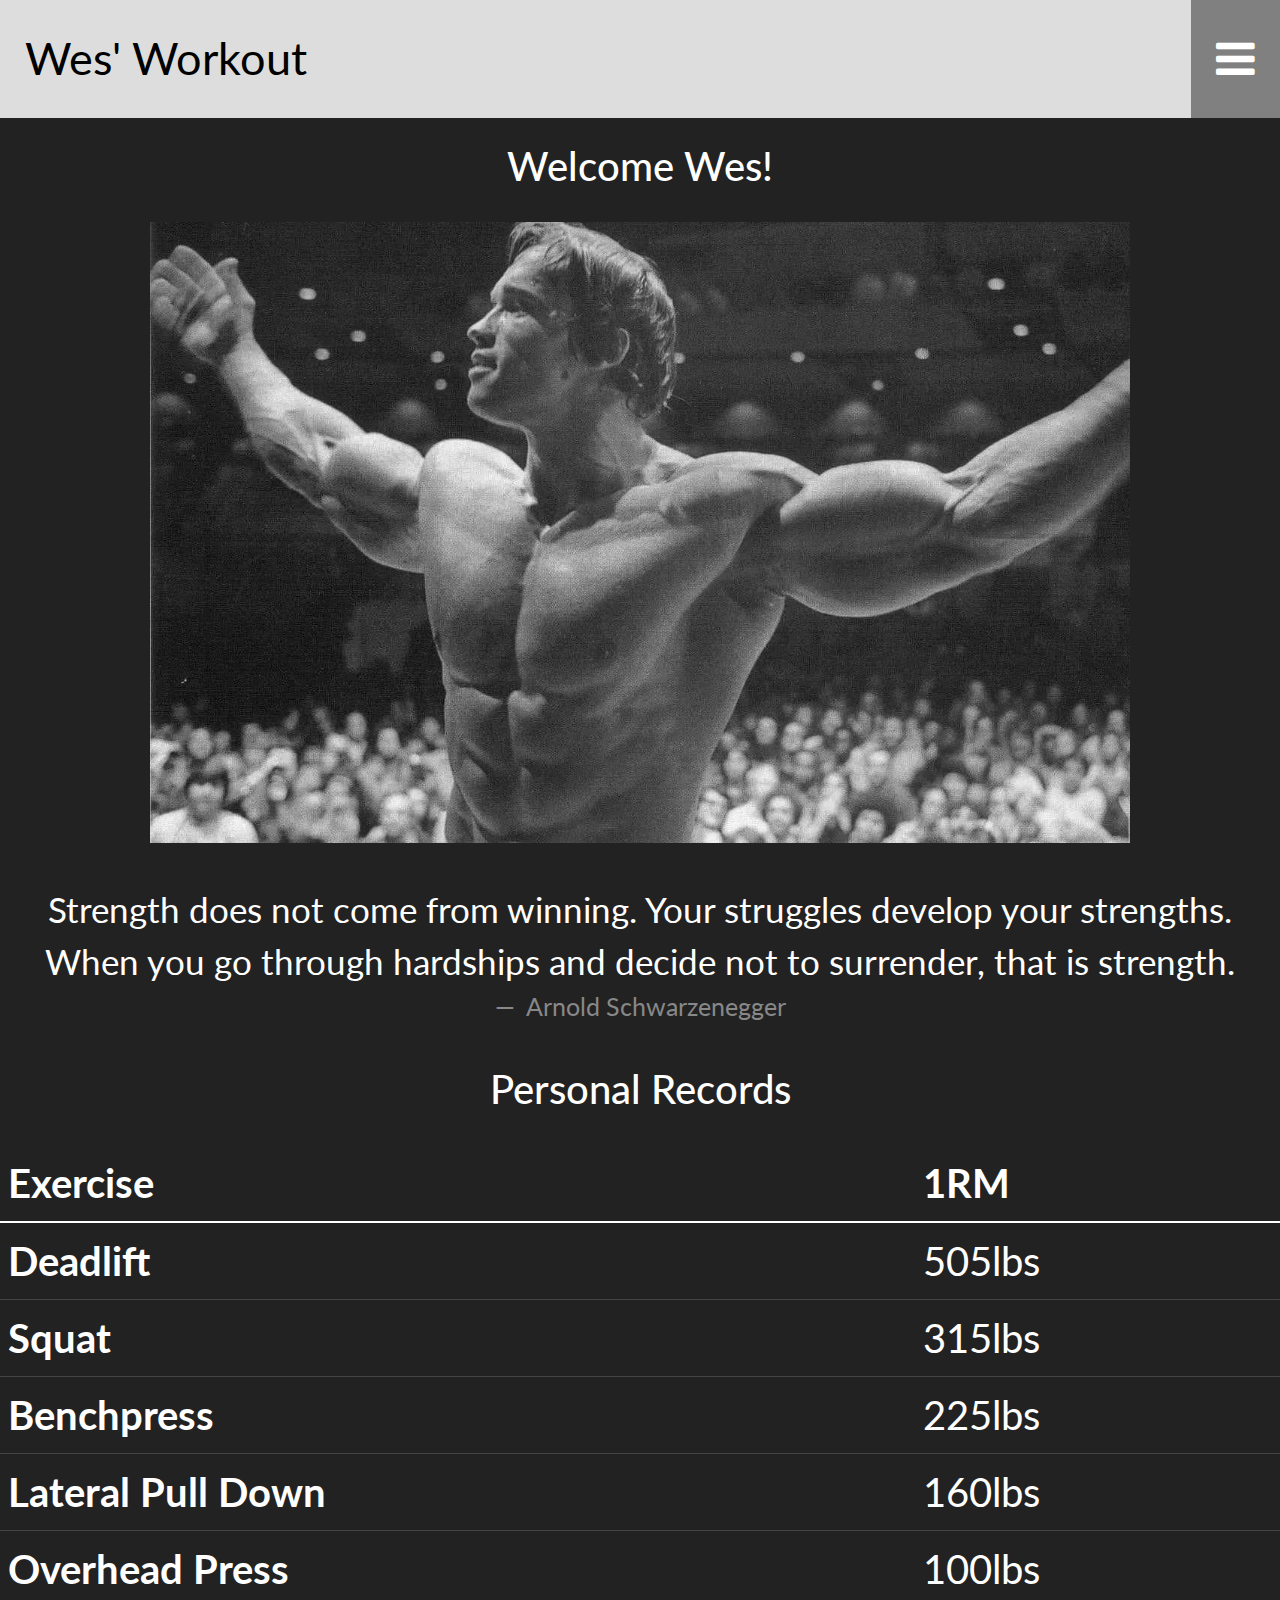
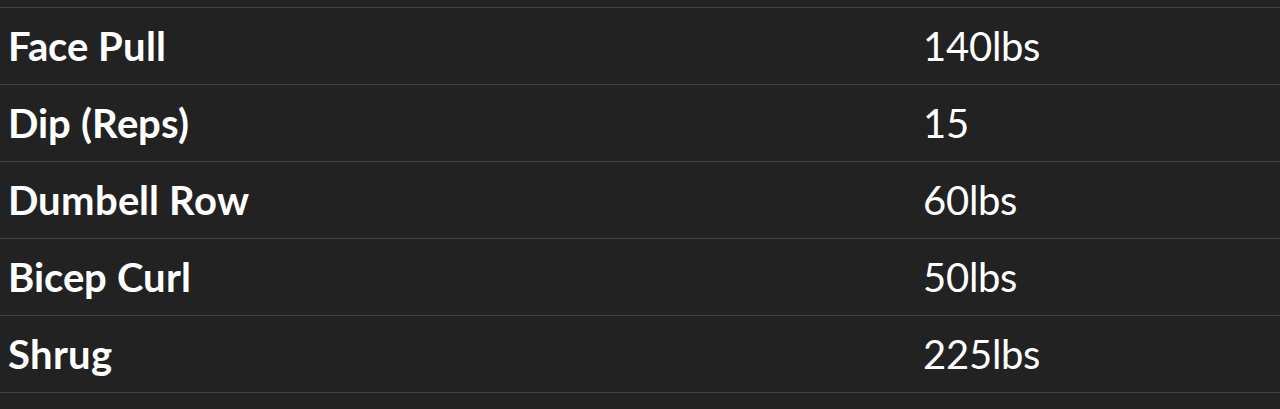
<file: index.html>
<!DOCTYPE html>
<html>
<html lang="en"> 
	<head>
		<!--
		Links CSS Bootstrap page. https://bootswatch.com/darkly/
		Link To Nav Bar Hamburger Button https://www.w3schools.com/howto/howto_js_mobile_navbar.asp
		Style For Nav Bar
		-->
		<link rel="stylesheet" href="darkly.css"> 																																						
		<link rel="stylesheet" href="https://cdnjs.cloudflare.com/ajax/libs/font-awesome/4.7.0/css/font-awesome.min.css">																				
		<script src="workoutJS.js" type="text/javascript"></script>
		<style>																																														
			/* Style the navigation menu */
			.topnav {
			  overflow: hidden;
			  background-color: #333;
			  position: relative;
			}

			/* Hide the links inside the navigation menu (except for logo/home) */
			.topnav #myLinks {
			  display: none;
			}


			/* Style navigation menu links */
			.topnav a {
			  color: white;
			  padding: 25px 25px;
			  text-decoration: none;
			  font-size: 45px;
			  display: block;
			}


			/* Style the hamburger menu */
			.topnav a.icon {
			  background: grey;
			  display: block;
			  position: absolute;
			  right: 0;
			  top: 0;
			}

			/* Add a grey background color on mouse-over */
			.topnav a:hover {
			  background-color: #ddd;
			  color: black;
			}

			
			/* Style the active link (or home/logo) */
			.active {
			  background-color: grey;
			  color: white;
			}

			/* Style PR Table font */ 
			.PRTable {
			font-size: 40px;
			}
			
		</style>
		<!--
		Title
		-->
		<title>
			Wes' Workout
		</title>
	</head>
	<nav>
		<div class="topnav">																																											<!--- Nav Bar Items ---> 
			<a href="index.html" class="active">Wes' Workout</a>
			<!-- 
			Navigation links (hidden by default) 
			-->
		<div id="myLinks">
			<a href="workouts.html">Workouts</a>
			<a href="oneRepMax.html">1RM Calculator</a>
		</div>
			<!-- 
			"Hamburger menu" / "Bar icon" to toggle the navigation links 
			-->
			<a href="javascript:void(0);" class="icon" onclick="myFunction()">
				<i class="fa fa-bars"></i>
			</a>
		</div>
	</nav> 
	<body>
		<!--
		Welcome Text
		-->
		<br>
		<h1 style="text-align: center; font-size: 40px;">Welcome Wes!</h1>
		<br>
		<!--
		Arnold Pic 
		-->
		<p style="text-align: center;"><img src="arnoldCopy.jpg" class="center" style="width:980px; height:621px;"></p>
		<br>
		<!-- 
		Arnold Blockquote
		-->
		<figure>
			<div class="bq1">
			<blockquote class="blockquote">
				<p class="mb-0" style="text-align: center; font-size: 35px;">Strength does not come from winning. Your struggles develop your strengths. When you go through hardships and decide not to surrender, that is strength.</p>
			</blockquote>
			</div>
			<figcaption class="blockquote-footer" style="text-align: center; font-size: 25px;">
				Arnold Schwarzenegger 
			</figcaption>
		</figure>
		<br>
		<!--
		Header for PR Table
		-->
		<h2 style="text-align: center;">Personal Records</h2>
		<br>
		<!--
		PR Table
		-->
		<div class="PRTable">
			<table class="table table-hover">
				<thead>
					<tr>
						<th scope="col">Exercise</th>
						<th scope="col">1RM</th>
					</tr>
				</thead>
				<tbody>
					<tr>
						<th scope="row">Deadlift</th>
						<td>505lbs</td>
					</tr>
					<tr>
						<th scope="row">Squat</th>
						<td>315lbs</td>
					</tr>
					<tr>
						<th scope="row">Benchpress</th>
						<td>225lbs</td>
					</tr>
					<tr>
						<th scope="row">Lateral Pull Down</th>
						<td>160lbs</td>
					</tr>
					<tr>
						<th scope="row">Overhead Press</th>
						<td>100lbs</td>
					</tr>
					<tr>
						<th scope="row">Face Pull</th>
						<td>140lbs</td>
					</tr>
					<tr>
						<th scope="row">Dip (Reps)</th>
						<td>15</td>
					</tr>
					<tr>
						<th scope="row">Dumbell Row</th>
						<td>60lbs</td>
					</tr>
					<tr>
						<th scope="row">Bicep Curl</th>
						<td>50lbs</td>
					</tr>
					<tr>
						<th scope="row">Shrug</th>
						<td>225lbs</td>
					</tr>
				</tbody>
			</table>
		</div>
	</body>
</html>
</file>
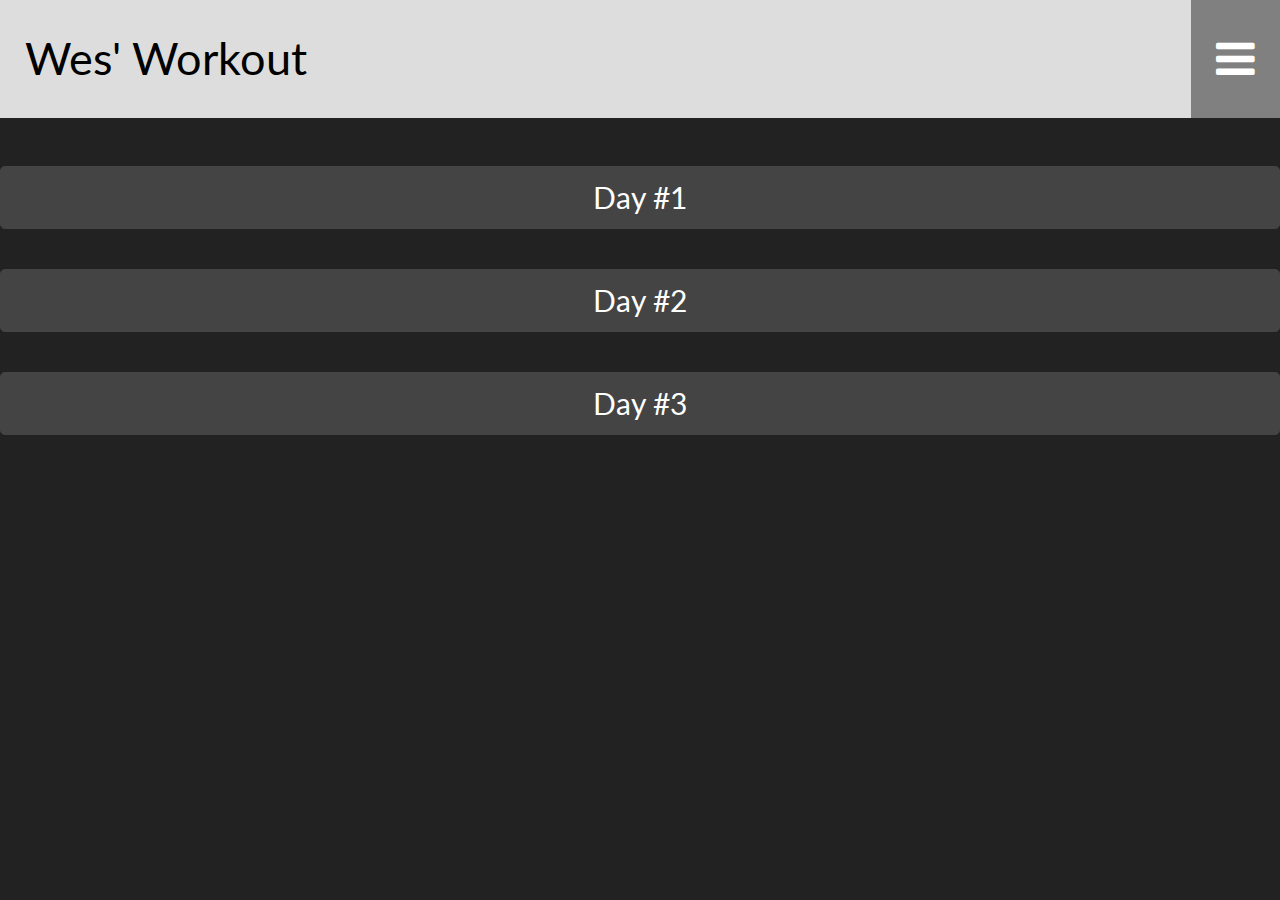
<file: workouts.html>
<!DOCTYPE html>
<html>
<html lang="en"> 
	<head>
		<!--
		Links CSS Bootstrap page. https://bootswatch.com/darkly/
		Link To Nav Bar Hamburger Button https://www.w3schools.com/howto/howto_js_mobile_navbar.asp
		Style For Nav Bar
		-->
		<link rel="stylesheet" href="darkly.css"> 																																						
		<link rel="stylesheet" href="https://cdnjs.cloudflare.com/ajax/libs/font-awesome/4.7.0/css/font-awesome.min.css">																				
		<script src="workoutJS.js" type="text/javascript"></script>
		<script>
		
		</script>
		<style>																																														
			/* Style the navigation menu */
			.topnav {
			  overflow: hidden;
			  background-color: #333;
			  position: relative;
			}

			/* Hide the links inside the navigation menu (except for logo/home) */
			.topnav #myLinks {
			  display: none;
			}


			/* Style navigation menu links */
			.topnav a {
			  color: white;
			  padding: 25px 25px;
			  text-decoration: none;
			  font-size: 45px;
			  display: block;
			}


			/* Style the hamburger menu */
			.topnav a.icon {
			  background: grey;
			  display: block;
			  position: absolute;
			  right: 0;
			  top: 0;
			}

			/* Add a grey background color on mouse-over */
			.topnav a:hover {
			  background-color: #ddd;
			  color: black;
			}

			
			/* Style the active link (or home/logo) */
			.active {
			  background-color: grey;
			  color: white;
			}

			/* Style Exercises Table font */ 
			.PRTable {
			font-size: 40px;
			}
			
		</style>
		<!--
		Title
		-->
		<title>
			Wes' Workout
		</title>
	</head>
	<nav>
		<div class="topnav">																																											<!--- Nav Bar Items ---> 
			<a href="index.html" class="active">Wes' Workout</a>
			<!-- 
			Navigation links (hidden by default) 
			-->
		<div id="myLinks">
			<a href="#news">Workouts</a>
			<a href="oneRepMax.html">1RM Calculator</a>
		</div>
			<!-- 
			"Hamburger menu" / "Bar icon" to toggle the navigation links 
			-->
			<a href="javascript:void(0);" class="icon" onclick="myFunction()">
				<i class="fa fa-bars"></i>
			</a>
		</div>
	</nav> 
	<body>
		<br>
		<br>
		<!--
		Buttons Remove Hidden Attribute From Each Table
		-->
		<div class="d-grid gap-2">
		<button class="btn btn-lg btn-primary" type="button" id="button1" onclick="dayOneOn();" style="font-size: 30px">Day #1</button>
		<br>
		<button class="btn btn-lg btn-primary" type="button" id="button2" onclick="dayTwoOn();" style="font-size: 30px">Day #2</button>
		<br>
		<button class="btn btn-lg btn-primary" type="button" id="button1" onclick="dayThreeOn();" style="font-size: 30px">Day #3</button>
		</div>
		<br>
		<br>
		<br>
		<!--
		Day #1 Exercises, Reps, and Example Video
		-->
		<div class="PRTable">
			<div id="day1" hidden>
				<h3 style="font-size: 40px;">
					Day #1
					<small class="text-muted">Back and Shoulders</small>
				</h3>
				<br>
				<table class="table table-hover">
					<thead>
						<tr>
							<th scope="col">Exercise</th>
							<th scope="col">Sets</th>
							<th scope="col">Reps</th>
							<th scope="col">Example</th>
						</tr>
					</thead>
					<tbody>
						<tr>
							<th scope="row">Squat</th>
							<td>7</td>
							<td>5</td>
							<td><button type="button" class="btn btn-secondary" style= "font-size: 30px" onclick= "window.location.href='https://www.youtube.com/watch?v=3PRwtVpyslo';">Video</button></td>
						</tr>
						<tr>
							<th scope="row">Press</th>
							<td>4</td>
							<td>5</td>
							<td><button type="button" class="btn btn-secondary" style= "font-size: 30px" onclick= "window.location.href='https://www.youtube.com/watch?v=qEwKCR5JCog';">Video</button></td>
						</tr>
						<tr>
							<th scope="row">Lat Pull Down</th>
							<td>10</td>
							<td>10</td>
							<td><button type="button" class="btn btn-secondary" style= "font-size: 30px" onclick= "window.location.href='https://www.youtube.com/watch?v=Z_3xHwuO8Tk';">Video</button></td>
						</tr>
						<tr>
							<th scope="row">Rope Face Pull</th>
							<td>10</td>
							<td>10</td>
							<td><button type="button" class="btn btn-secondary" style= "font-size: 30px" onclick= "window.location.href='https://www.youtube.com/watch?v=wnPX6Fwe-Fg';">Video</button></td>
						</tr>
						<tr>
							<th scope="row">Dip</th>
							<td>10</td>
							<td>10</td>
							<td><button type="button" class="btn btn-secondary" style= "font-size: 30px" onclick= "window.location.href='https://www.youtube.com/watch?v=2z8JmcrW-As';">Video</button></td>
						</tr>
					</tbody>
				</table>
			</div> 
			<br>
			<!--
			Day #2 Exercises, Reps, and Example Video
			-->
			<div id="day2" hidden>
				<h3 style="font-size: 40px;">
					Day #2
					<small class="text-muted">Biceps, Back, and Chest</small>
				</h3>
				<br>
				<table class="table table-hover">
					<thead>
						<tr>
							<th scope="col">Exercise</th>
							<th scope="col">Sets</th>
							<th scope="col">Reps</th>
							<th scope="col">Example</th>
						</tr>
					</thead>
					<tbody>
						<tr>
							<th scope="row">Deadlift</th>
							<td>5</td>
							<td>5</td>
							<td><button type="button" class="btn btn-secondary" style= "font-size: 30px" onclick= "window.location.href='https://www.youtube.com/watch?v=op9kVnSso6Q';">Video</button></td>
						</tr>
						<tr>
							<th scope="row">Bench Press</th>
							<td>7</td>
							<td>5</td>
							<td><button type="button" class="btn btn-secondary" style= "font-size: 30px" onclick= "window.location.href='https://www.youtube.com/watch?v=rT7DgCr-3pg';">Video</button></td>
						</tr>
						<tr>
							<th scope="row">Row</th>
							<td>5</td>
							<td>10-20</td>
							<td><button type="button" class="btn btn-secondary" style= "font-size: 30px" onclick= "window.location.href='https://www.youtube.com/watch?v=GZbfZ033f74';">Video</button></td>
						</tr>
						<tr>
							<th scope="row">Curl</th>
							<td>10</td>
							<td>10</td>
							<td><button type="button" class="btn btn-secondary" style= "font-size: 30px" onclick= "window.location.href='https://www.youtube.com/watch?v=sAq_ocpRh_I';">Video</button></td>
						</tr>
					</tbody>
				</table>
			</div>
			<br>
			<!--
			Day #3 Exercises, Reps, and Example Video
			-->
			<div id="day3" hidden>
				<h3 style="font-size: 40px;">
					Day #3
					<small class="text-muted">Back and Shoulders</small>
				</h3>
				<br>
				<table class="table table-hover">
					<thead>
						<tr>
							<th scope="col">Exercise</th>
							<th scope="col">Sets</th>
							<th scope="col">Reps</th>
							<th scope="col">Example</th>
						</tr>
					</thead>
					<tbody>
						<tr>
							<th scope="row">Squat</th>
							<td>4</td>
							<td>5</td>
							<td><button type="button" class="btn btn-secondary" style= "font-size: 30px" onclick= "window.location.href='https://www.youtube.com/watch?v=SW_C1A-rejs';">Video</button></td>
						</tr>
						<tr>
							<th scope="row">Press</th>
							<td>5</td>
							<td>10</td>
							<td><button type="button" class="btn btn-secondary" style= "font-size: 30px" onclick= "window.location.href='https://www.youtube.com/watch?v=qEwKCR5JCog';">Video</button></td>
						</tr>
						<tr>
							<th scope="row">Lat Pull Down</th>
							<td>5</td>
							<td>5</td>
							<td><button type="button" class="btn btn-secondary" style= "font-size: 30px" onclick= "window.location.href='https://www.youtube.com/watch?v=Z_3xHwuO8Tk';">Video</button></td>
						</tr>
						<tr>
							<th scope="row">Rope Face Pull</th>
							<td>10</td>
							<td>10</td>
							<td><button type="button" class="btn btn-secondary" style= "font-size: 30px" onclick= "window.location.href='https://www.youtube.com/watch?v=wnPX6Fwe-Fg';">Video</button></td>
						</tr>
						<tr>
							<th scope="row">Shrug</th>
							<td>10</td>
							<td>10</td>
							<td><button type="button" class="btn btn-secondary" style= "font-size: 30px" onclick= "window.location.href='https://www.youtube.com/watch?v=cJRVVxmytaM';">Video</button></td>
						</tr>
					</tbody>
				</table>
			</div>
		</div>
	</body>
</html>
</file>
